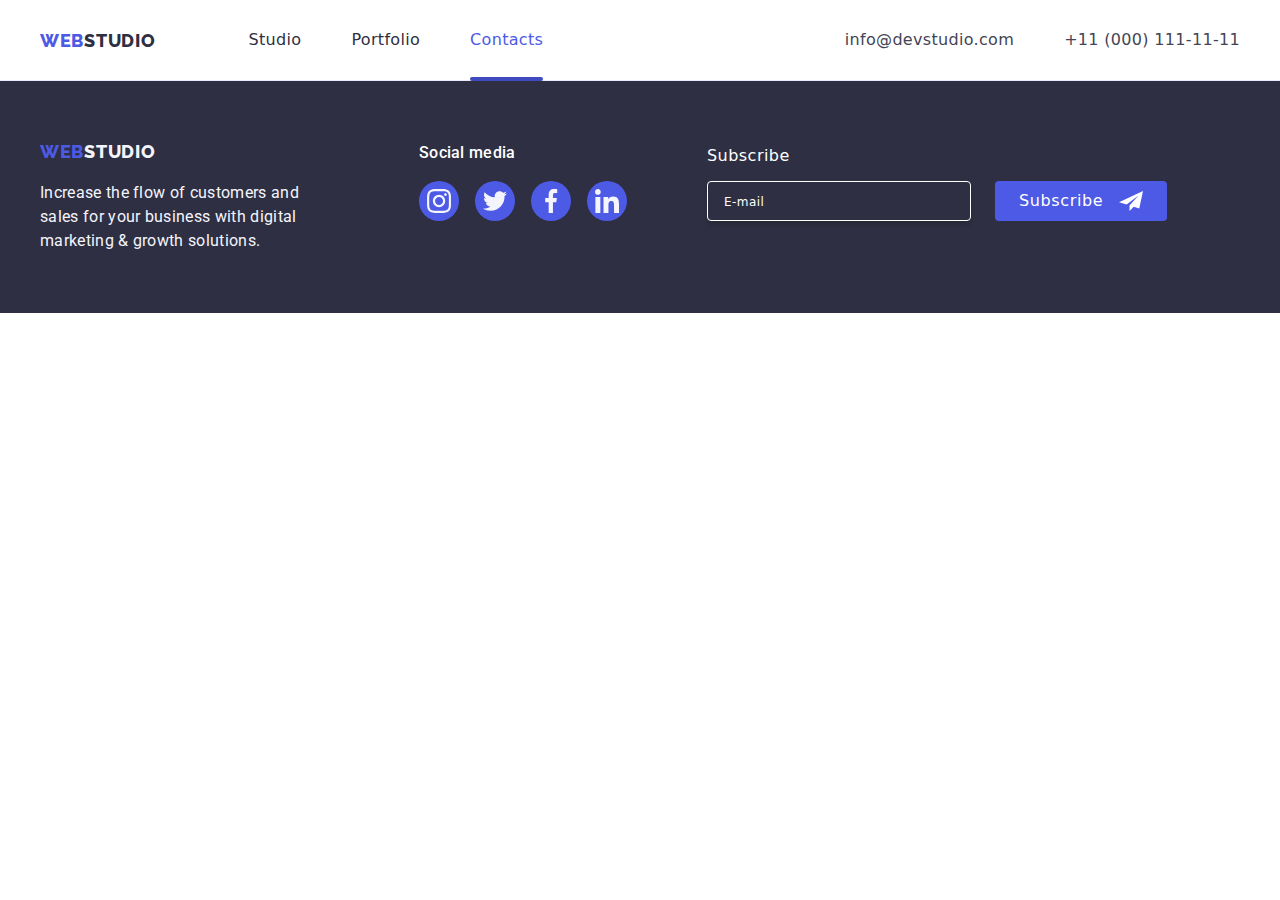
<file: contacts.html>
<!DOCTYPE html>
<html lang="en">
  <head>
    <meta charset="UTF-8" />
    <meta name="viewport" content="width=device-width, initial-scale=1.0" />
    <title>Contacts</title>
    <link rel="stylesheet" href="./css/styles.css" />

    <link rel="preconnect" href="https://fonts.googleapis.com" />
    <link rel="preconnect" href="https://fonts.gstatic.com" crossorigin />

    <link
      href="https://fonts.googleapis.com/css2?family=Raleway:wght@800&family=Roboto:wght@400;500;700;900&display=swap"
      rel="stylesheet"
    />

    <link
      rel="stylesheet"
      href="https://cdnjs.cloudflare.com/ajax/libs/modern-normalize/2.0.0/modern-normalize.min.css"
    />
  </head>
  <body>
    <!--Header-->
    <header class="page-header">
      <!--Navigation Bar-->
      <div class="container menu">
        <nav class="navigation">
          <a class="logo link" href="#">
            <span class="logo">WEB<span class="studio">STUDIO</span></span>
          </a>
          <ul class="nav-menu list">
            <li class="item">
              <a href="#" class="page link">Studio</a>
            </li>
            <li class="item">
              <a href="#" class="page link">Portfolio</a>
            </li>
            <li class="item">
              <a
                href="./contacts.html"
                class="page current link"
                rel="nopener noreferrer"
                >Contacts</a
              >
            </li>
          </ul>
        </nav>
        <ul class="contacts-menu list">
          <li class="item">
            <a href="mailto:info@devstudio.com" class="contact link"
              >info@devstudio.com</a
            >
          </li>
          <li class="item">
            <a href="tel:+110001111111" class="contact link"
              >+11 (000) 111-11-11</a
            >
          </li>
        </ul>
      </div>
    </header>

    <!--Footer-->
    <footer class="page-footer bg-footer">
      <div class="footer-container container">
        <div class="footer-container-1">
          <a href="./index.html" class="logo link">
            <span class="logo"
              >WEB<span class="studio-footer">STUDIO</span></span
            >
          </a>
          <p class="footer-description">
            Increase the flow of customers and <br />
            sales for your business with digital <br />
            marketing & growth solutions.
          </p>
        </div>
        <div class="footer-container-2">
          <p class="footer-description">Social media</p>
          <ul class="footer-description-list list">
            <li class="footer-description-item">
              <a
                href="https://instagram.com"
                target="_blank"
                rel="noopener noreferrer"
              >
                <svg class="footer-icon">
                  <use href="./images/icons.svg#icon-instagram"></use>
                </svg>
              </a>
            </li>
            <li class="footer-description-item">
              <a
                href="https://twitter.com"
                target="_blank"
                rel="noopener
                    noreferrer"
              >
                <svg class="footer-icon">
                  <use href="./images/icons.svg#icon-twitter"></use>
                </svg>
              </a>
            </li>
            <li class="footer-description-item">
              <a
                href="https://facebook.com"
                target="_blank"
                rel="noopener noreferrer"
              >
                <svg class="footer-icon">
                  <use href="./images/icons.svg#icon-facebook"></use>
                </svg>
              </a>
            </li>
            <li class="footer-description-item">
              <a
                href="https://linkedin.com"
                target="_blank"
                rel="noopener noreferrer"
              >
                <svg class="footer-icon">
                  <use href="./images/icons.svg#icon-linkedin"></use>
                </svg>
              </a>
            </li>
          </ul>
        </div>
        <div class="footer-container footer-form">
          <form name="subscribe_form" autocomplete="on" method="">
            <label class="footer-form_label"
              ><span>Subscribe</span>
              <input
                type="email"
                name="email"
                placeholder="E-mail"
                class="footer-form-input"
                required
              />
            </label>
            <button type="submit" class="footer-form-button">
              Subscribe
              <svg class="footer-form-svgsubscribe">
                <use href="./images/icons.svg#paper-plane"></use>
              </svg>
            </button>
          </form>
        </div>
      </div>
    </footer>
    <!-- Modal -->
    <div class="backdrop is-hidden" data-modal>
      <div class="modal">
        <button class="close" data-modal-close>
          <svg class="icon close-icon" width="8" height="8">
            <use href="./images/icons.svg#close-button"></use>
          </svg>
        </button>
        <p class="form-header">Leave your contacts and we will call you back</p>
        <form
          name="signup_form"
          autocomplete="on"
          class="form-container list"
          method=""
        >
          <label class="form-label">
            <span class="form-label-text">Name </span>
            <input type="text" class="form-input" name="full_name" required />
            <svg class="form-input-icon">
              <use href="./images/icons.svg#person"></use>
            </svg>
          </label>
          <label class="form-label">
            <span class="form-label-text">Phone</span>
            <input type="tel" class="form-input" name="phone_number" required />
            <svg class="form-input-icon">
              <use href="./images/icons.svg#phone"></use>
            </svg>
          </label>
          <label class="form-label">
            <span class="form-label-text">Email</span>
            <input type="email" class="form-input" name="email_add" required />
            <svg class="form-input-icon">
              <use href="./images/icons.svg#email"></use>
            </svg>
          </label>
          <label class="form-label-textarea">
            <span class="form-label-text">Comment</span>
            <textarea
              name="comment"
              class="form-textarea"
              placeholder="Text input"
              required
            ></textarea>
          </label>
          <label class="form-agree-box">
            <input
              type="checkbox"
              value="agree"
              name="agreement"
              class="checkbox visually-hidden"
              required
            />
            <!-- <span class="checkbox-icon"> -->
            <svg class="check-mark" width="16" height="16">
              <use href="./images/icons.svg#icon-checkbox"></use>
            </svg>
            <!-- </span> -->
            <span class="form-agree-box_text"
              >I accept the terms and conditions of the &nbsp;<a
                href="#"
                class="form-agree-box_link"
                >Privacy Policy</a
              >
            </span>
          </label>
          <div class="form-button_container">
            <button type="submit" class="form-button">Send</button>
          </div>
        </form>
      </div>
    </div>
    <script src="./js/modal.js"></script>
  </body>
</html>
</file>
<file: css/styles.css>
:root {
  --iris: #4d5ae5;
  --navyblue: #2e2f42;
  --navcolor: black;
  --oceancolor: #404bbf;
  --whitecolor: #ffffff;
  --slate: #434455;
  --cloud: #f4f4fd;
  --green: #31d0aa;
  --cornflower: #e7e9fc;
  --lightslate: #8e8f99;
  --dairy: #fcfcfc;
  --navyblue-modal: rgba(46, 47, 66, 0.4);
  --green: #31d0aa;
}

/*checked*/
body {
  background-color: var(--whitecolor);
  color: var(--slate);
  font-family: "Roboto", sans-serif;
  letter-spacing: 0.03em;
  font-size: 16px;
  overflow-x: hidden;
  overflow-y: scroll;
}

h1,
h2,
h3,
h4,
h5,
h6,
p {
  margin: 0;
}

html {
  box-sizing: border-box;
}

*,
*::after,
*::before {
  box-sizing: inherit;
}

img {
  display: block;
  max-width: 100%;
  height: auto;
}

/*checked*/
.list {
  list-style-type: none;
  padding: 0;
  margin: 0;
}

/* checked */
.link {
  text-decoration: none;
  color: inherit;
}

/* checked */
.container {
  @media screen and (max-width: 767px) {
    width: 100%;
    flex-wrap: wrap;
    padding: 0 16px;
  }

  @media screen and (min-width: 768px) {
    width: 768px;
    flex-wrap: wrap;
    margin: 0 auto;
    padding: 0 16px;
  }

  @media screen and (min-width: 1158px) {
    width: 1200px;
    padding: 0;
    margin: 0 auto;
  }
}

.section {
  width: 100%;

  @media screen and (max-width: 767px) {
    padding: 96px 0;
  }
}

/* checked */
.button {
  cursor: pointer;
  border-color: transparent;
  font-family: inherit;
  font-size: 16px;
  border-radius: 4px;
  letter-spacing: 0.03em;
}

/* checked */
.section {
  @media screen and (max-width: 767px) {
    padding-top: 96px;
    padding-bottom: 96px;
  }

  @media screen and (min-width: 768px) {
    padding-top: 96px;
    padding-bottom: 96px;
    width: 100%;
  }

  @media screen and (min-width: 1158px) {
    padding-top: 120px;
    padding-bottom: 120px;
    width: 100%;
  }
}

/*HEADER CSS*/

/* checked */
.page-header {
  border-bottom: 1px solid var(--cornflower);

  @media screen and (max-width: 767px) {
    padding: 0;
    display: flex;
    justify-content: space-between;
    width: 100%;
  }

  @media screen and (min-width: 768px) {
    width: 100%;
  }
}

/* checked */
.logo .link {
  text-decoration: none;
  font-family: "Raleway", sans-serif;
}

/* checked */
.logo {
  color: var(--iris);
  font-size: 18px;
  font-weight: 800;
  letter-spacing: 0.04em;
  line-height: 1.17;
  font-family: "Raleway", sans-serif;
}

/* checked */
.studio {
  color: var(--navyblue);
}

/* checked */
.menu,
.navigation,
.nav-menu,
.contacts-menu {
  display: flex;
  align-items: center;

  @media screen and (max-width: 767px) {
    justify-content: space-between;
    height: 70px;
  }
}

.contacts-menu {
  @media screen and (min-width: 768px) {
    display: block;
  }

  @media screen and (min-width: 1158px) {
    display: flex;
  }
}

/* checked */
.page-header .nav-menu {
  margin-left: 93px;

  @media screen and (max-width: 767px) {
    display: none;
  }
}

.page-header .contacts-menu {
  @media screen and (max-width: 767px) {
    display: none;
  }
}

/* checked */
.nav-menu .item {
  font-size: 16px;
}

/* checkedd */
.nav-menu .page,
.contacts-menu .contact {
  color: var(--navyblue);
  font-size: 16px;
  font-weight: 500;
  line-height: 1.14;
  letter-spacing: 0.02em;
  display: block;
  padding-top: 31px;
  padding-bottom: 31px;
  position: relative;
  transition-property: color;
  transition-duration: 250ms;
  transition-timing-function: cubic-bezier(0.4, 0, 0.2, 1);
}

.contacts-menu .contact {
  @media screen and (min-width: 768px) {
    padding: 6px 0;
    text-align: right;
  }
}

/* checked */
.nav-menu .item:not(:last-child),
.contacts-menu .item:not(:last-child) {
  margin-right: 50px;
}

.contacts-menu .item:not(:last-child) {
  @media screen and (min-width: 768px) {
    margin-right: 0;
  }

  @media screen and (min-width: 1158px) {
    margin-right: 50px;
  }
}

.page {
  position: relative;
}

/* checked */
.nav-menu .page:focus,
.nav-menu .page:hover,
.nav-menu .page.current,
.contacts-menu .contact:hover,
.contacts-menu .contact:focus {
  color: var(--iris);
}

.nav-menu .page.current::after {
  content: "";
  height: 4px;
  left: 0;
  width: 100%;
  background-color: var(--oceancolor);
  position: absolute;
  bottom: -1px;
  border-radius: 2px;
}

.nav-menu .page:focus::after,
.nav-menu .page:hover::after {
  background-color: var(--oceancolor);
  border: 2px solid var(--oceancolor);
  width: 100%;
}

.nav-menu .page::after {
  content: "";
  height: 4px;
  left: 0;
  width: 0;
  bottom: -1px;
  position: absolute;
  border-radius: 2px;
  transition: width 250ms ease-in-out, background-color 250ms ease-in-out;
}

/* checked */
.contacts-menu .contact {
  color: var(--slate);
  font-weight: 400;
}

/* checked */
.contacts-menu {
  margin-left: auto;
}

/* SECTION 1 HERO SECTION */

/* checked */
.bg-hero {
  background-image: linear-gradient(
      0deg,
      rgba(46, 47, 66, 0.7),
      rgba(46, 47, 66, 0.7)
    ),
    url("../images/hero-d.jpg");
  background-position: center;
  background-size: cover;
  background-repeat: no-repeat;
}

.hero {
  padding-top: 200px;
  padding-bottom: 200px;
  text-align: center;

  @media screen and (max-width: 767px) {
    background-image: linear-gradient(
        0deg,
        rgba(46, 47, 66, 0.7),
        rgba(46, 47, 66, 0.7)
      ),
      url("../images/hero-m.jpg");

    @media (min-device-pixel-ratio: 2),
      (min-resolution: 192dpi),
      (min-resolution: 2dppx) {
      background-image: linear-gradient(
          0deg,
          rgba(46, 47, 66, 0.7),
          rgba(46, 47, 66, 0.7)
        ),
        url("../images/hero-m@2x.jpg");
    }

    padding-top: 112px;
    padding-bottom: 112px;
    width: 100%;
  }

  @media screen and (min-width: 768px) {
    background-image: linear-gradient(
        0deg,
        rgba(46, 47, 66, 0.7),
        rgba(46, 47, 66, 0.7)
      ),
      url("../images/hero-t.jpg");

    @media (min-device-pixel-ratio: 2),
      (min-resolution: 192dpi),
      (min-resolution: 2dppx) {
      background-image: linear-gradient(
          0deg,
          rgba(46, 47, 66, 0.7),
          rgba(46, 47, 66, 0.7)
        ),
        eop url("../images/hero-t@2x.jpg");
    }
  }

  @media screen and (min-width: 1200px) {
    background-image: linear-gradient(
        0deg,
        rgba(46, 47, 66, 0.7),
        rgba(46, 47, 66, 0.7)
      ),
      url("../images/hero-d.jpg");

    @media (min-device-pixel-ratio: 2),
      (min-resolution: 192dpi),
      (min-resolution: 2dppx) {
      background-image: linear-gradient(
          0deg,
          rgba(46, 47, 66, 0.7),
          rgba(46, 47, 66, 0.7)
        ),
        url("../images/hero-d@2x.jpg");
    }
  }
}

/* checked */
.hero-title {
  color: var(--whitecolor);
  font-size: 56px;mmodal
  font-weight: 700;
  line-height: 1.07;
  letter-spacing: 0.04em;
  margin-bottom: 30px;

  @media screen and (max-width: 767px) {
    font-size: 36px;
    margin-bottom: 72px;
  }

  @media screen and (min-width: 768px) {
    margin-bottom: 36px;
  }
}

/* checked */
.button.primary {
  background-color: var(--iris);
  color: var(--whitecolor);
  font-weight: 500;
  line-height: 1.87;
  letter-spacing: 0.06em;
  padding: 16px 32px;
  background: var(--iris, #4d5ae5);
  box-shadow: 0px 4px 4px rgba(0, 0, 0, 0.15);
  transition-property: background-color, box-shadow;
  transition-duration: 250ms;
  transition-timing-function: cubic-bezier(0.4, 0, 0.2, 1);

  @media screen and (max-width: 767px) {
    line-height: unset;
  }
}

/* checked */
.button.primary:hover,
.button.primary:focus {
  background-color: var(--oceancolor);
  box-shadow: 0px 3px 1px rgba(0, 0, 0, 0.1), 0px 1px 2px rgba(0, 0, 0, 0.08),
    0px 2px 2px rgba(0, 0, 0, 0.12);
}

/* SECTION 2 BENEFITS SECTION */

/* checked */
.benefits {
  @media screen and (max-width: 767px) {
    display: block;
  }

  @media screen and (min-width: 768px) {
    display: flex;
    flex-wrap: wrap;
    justify-content: center;
    gap: 72px 24px;
  }

  @media screen and (min-width: 1158px) {
    display: flex;
    flex-wrap: nowrap;
    justify-content: space-between;
  }
}

.benefits-item:not(:last-child) {
  @media screen and (max-width: 767px) {
    margin-bottom: 72px;
  }
}

.benefits-item {
  @media screen and (min-width: 768px) {
    width: 312px;
    margin-right: 0;
    margin-bottom: 0;
  }
}

/* checked */
.benefits .description {
  color: var(--slate);
  font-size: 16px;
  font-weight: 400;
  line-height: 1.71;

  @media screen and (max-width: 767px) {
    font-weight: 500;
  }
}

/* checked */
.benefits .title {
  @media screen and (max-width: 767px) {
    font-size: 36px;
    font-weight: 700;
    text-align: center;
    color: var(--navyblue);
  }

  @media screen and (min-width: 768px) {
    font-size: 36px;
    font-weight: 700;
    margin-bottom: 10px;
  }

  @media screen and (min-width: 1158px) {
    font-size: 20px;
    font-weight: 500;
    line-height: 1.14;
    color: var(--navyblue);
    margin-bottom: 10px;
  }
}

/* benefits section */
.benefits-item-container {
  border-radius: 4px;
  background: var(--cloud);
  padding: 24px 100px;
  margin-bottom: 8px;

  @media screen and (max-width: 767px) {
    display: none;
  }

  @media screen and (min-width: 768px) {
    display: none;
  }

  @media screen and (min-width: 1158px) {
    display: block;
  }
}

.benefits-icon {
  width: 64px;
  height: 64px;
}

/* SECTION 3 WHAT ARE WE DOING */

/* checked */
.section.no-top-padding {
  padding-top: 0;

  @media screen and (max-width: 767px) {
    display: none;
  }

  @media screen and (min-width: 768px) {
    display: none;
  }

  @media screen and (min-width: 1158px) {
    display: block;
  }
}

/* checked */
.what-we-do {
  display: flex;
  flex-wrap: wrap;
  justify-content: space-between;
}

/* checked */
.section-title {
  text-align: center;
  color: var(--navyblue);
  font-size: 36px;
  font-weight: 700;
  line-height: 1.17;
  margin-bottom: 72px;
}

/* SECTION 4 OUR TEAM SECTION */

/* checked */
.bg-team {
  background-color: var(--cloud);

  @media screen and (max-width: 767px) {
    padding: 96px 0;
  }
}

/* checked */
.team .item {
  border-radius: 0px 0px 4px 4px;
  background: var(--white, #fff);
  box-shadow: 0px 2px 1px 0px rgba(46, 47, 66, 0.08),
    0px 1px 1px 0px rgba(46, 47, 66, 0.16),
    0px 1px 6px 0px rgba(46, 47, 66, 0.08);
  padding-bottom: 30px;
  flex-basis: calc(100% / 4 - 30px);

  @media screen and (max-width: 767px) {
    flex-basis: unset;
    margin-bottom: 72px;
  }

  @media screen and (min-width: 768px) {
    flex-basis: unset;
    margin-right: 24px;
  }
}

.team .item:not(:nth-last-child(-n + 2)) {
  @media screen and (min-width: 768px) {
    margin-bottom: 72px;
  }

  @media screen and (min-width: 1158px) {
    margin-bottom: unset;
  }
}

/* checked */
.team {
  display: flex;
  flex-wrap: wrap;
  justify-content: space-between;

  @media screen and (max-width: 767px) {
    margin: 0 auto;
    justify-content: center;
    gap: 24px;
  }

  @media screen and (min-width: 768px) {
    display: flex;
    flex-wrap: wrap;
    justify-content: center;
  }
}

/* checked */
.team .name,
.team .position {
  text-align: center;
  line-height: 1.19;
}

/* checked */
.team .name {
  color: var(--navyblue);
  text-align: center;
  font-size: 20px;
  font-weight: 500;
  padding-top: 30px;
  padding-bottom: 10px;
}

/* checked */
.team .position {
  color: var(--slate);
  font-size: 16px;
  font-weight: 400;
}

/* social links styling */
.team-icon {
  height: 16px;
  width: 16px;
  fill: var(--cloud);
}

.team-list-item a {
  background-color: var(--iris);
  height: 40px;
  width: 40px;
  border-radius: 50%;
  display: flex;
  justify-content: center;
  align-items: center;
  transition: background-color 250ms ease-in-out;
}

.team-list .link:hover,
.team-list .link:focus {
  background-color: var(--oceancolor);
}

.team-list-item {
  margin-right: 0;
}

.team-icon-container {
  padding-left: 16px;
  padding-right: 16px;
  margin-top: 8px;
}

.team-icon-container .team-list {
  display: flex;
  justify-content: space-between;
}

/* CUSTOMERS SECTION */
.customer {
  display: flex;
  justify-content: space-between;
  align-items: center;

  @media screen and (max-width: 767px) {
    flex-wrap: wrap;
    justify-content: center;
    gap: 62px 16px;
  }

  @media screen and (min-width: 768px) {
    flex-wrap: wrap;
    justify-content: center;
    gap: 62px 24px;
  }

  @media screen and (min-width: 1158px) {
    flex-wrap: wrap;
    justify-content: space-between;
    gap: 24px;
  }
}

.customer-item a {
  border: 1px solid var(--lightslate);
  color: var(--lightslate);
  border-radius: 4px;
  transition-property: border, color;
  transition-duration: 250ms;
  transition-timing-function: cubic-bezier(0.4, 0, 0.2, 1);
}

.customer-item {
  display: flex;
  justify-content: center;
  align-items: center;
  width: 168px;
  height: 88px;
}

.customer-icon {
  fill: currentColor;
}

.customer-item a:hover,
.customer-item a:focus {
  border: 1px solid var(--oceancolor);
  color: var(--oceancolor);
}

/* CSS FOOTER SECTION */

/* checked */
.bg-footer {
  background: var(--navyblue);
}

/* checked */
.studio-footer {
  color: var(--cloud);
}

/* checked */
.page-footer {
  @media screen and (max-width: 767px) {
    padding: 96px 0;
    width: 100%;
  }

  @media screen and (min-width: 768px) {
    padding: 96px 0;
  }

  @media screen and (min-width: 1158px) {
    padding: 60px 0;
  }
}

.footer-container {
  display: flex;

  @media screen and (max-width: 767px) {
    display: block;
  }

  @media screen and (min-width: 768px) {
    padding-left: 108px;
    flex-wrap: wrap;
  }

  @media screen and (min-width: 1158px) {
    padding-left: unset;
  }
}

.footer-logo {
  @media screen and (max-width: 767px) {
    display: flex;
    justify-content: center;
  }
}

.footer-description-item {
  transition-property: background-color;
  transition-duration: 250ms;
  transition-timing-function: cubic-bezier(0.4, 0, 0.2, 1);
}

.footer-container-1 {
  @media screen and (max-width: 767px) {
    margin-right: auto;
    margin-left: auto;
    margin-bottom: 72px;
  }

  @media screen and (min-width: 768px) {
    margin-right: 24px;
  }

  @media screen and (min-width: 1158px) {
    margin-right: 120px;
  }
}

.footer-container-2 {
  @media screen and (max-width: 767px) {
    margin-bottom: 72px;
  }
}

/*checked*/
.footer-description-list {
  color: var(--cloud);
  font-size: 16px;
  font-weight: 400;
  margin-top: 16px;
  display: flex;
  gap: 16px;

  @media screen and (max-width: 767px) {
    justify-content: center;
  }
}

/* checked */
.footer-description {
  color: var(--cloud);
  font-size: 16px;
  font-weight: 400;
  line-height: 1.5;

  @media screen and (max-width: 767px) {
    display: flex;
    justify-content: center;
  }
}

.footer-container-1 .footer-description {
  color: var(--cloud, #f4f4fd);
  font-family: Roboto;
  font-size: 16px;
  font-style: normal;
  font-weight: 400;
  line-height: 24px;
  letter-spacing: 0.32px;
  margin-top: 18px;
}

.footer-container-2 .footer-description {
  color: var(--white, #fff);
  font-family: Roboto;
  font-size: 16px;
  font-style: normal;
  font-weight: 500;
  line-height: 24px;
  letter-spacing: 0.32px;
}

.footer-description-list .footer-description-item {
  background-color: var(--iris);
  width: 40px;
  height: 40px;
  border-radius: 50%;
  display: flex;
  justify-content: center;
  align-items: center;

  transition-property: background-color;
  transition-duration: 250ms;
  transition-timing-function: cubic-bezier(0.4, 0, 0.2, 1);
}

.footer-icon {
  fill: var(--cloud);
  width: 24px;
  height: 24px;
  display: flex;
  justify-content: center;
  align-items: center;
}

.footer-description-list .footer-description-item:hover,
.footer-description-list .footer-description-item:focus {
  background-color: var(--green);
}

.row {
  display: flex;
  flex-direction: row;
}

.footer-container form {
  display: flex;
  align-items: flex-end;
}

.footer-form {
  @media screen and (max-width: 767px) {
    width: 100%;
    display: block;
    margin-left: auto;
    margin-right: auto;
    height: autoz;
  }

  @media screen and (min-width: 768px) {
    margin-left: 0;
    margin-top: 72px;
  }

  @media screen and (min-width: 1158px) {
    width: 453px;
    height: 80px;
    flex-shrink: 0;
    margin-left: 80px;
    margin-top: 0;
  }
}

.footer-form form {
  @media screen and (max-width: 767px) {
    display: block;
    margin-left: auto;
    margin-right: auto;
  }
}

.footer-form_label {
  display: block;
  color: var(--whitecolor);
  font-weight: 500;

  @media screen and (max-width: 767px) {
    text-align: center;
  }
}

.footer-form-input {
  color: var(--whitecolor);
  width: 264px;
  height: 40px;
  padding: 8px 16px;
  display: flex;
  margin-top: 16px;
  font-size: 14px;
  flex-shrink: 0;
  background: var(--navyblue, #2e2f42);
  border-radius: 4px;
  border: 1px solid var(--white, #fff);
  box-shadow: 0px 4px 4px 0px rgba(0, 0, 0, 0.15);

  @media screen and (max-width: 767px) {
    width: 100%;
    margin: auto;
    margin-top: 16px;
  }
}

.footer-form-input:hover,
.footer-form-input:focus {
  border: 1px solid var(--iris, #4d5ae5);
  outline: none;
}

.footer-form-input::placeholder {
  color: var(--whitecolor, #fff);
  font-size: 12px;
  font-style: normal;
  font-weight: 400;
  line-height: 24px;
  letter-spacing: 0.48px;
}

.footer-form-button {
  height: 40px;
  display: inline-flex;
  padding: 8px 24px;
  justify-content: center;
  align-items: center;
  gap: 16px;
  margin-left: 24px;
  border: none;
  font-weight: 500;
  line-height: 24px;
  letter-spacing: 0.64px;
  border-radius: 4px;
  color: var(--whitecolor);
  background: var(--iris, #4d5ae5);
  cursor: pointer;
  transition-property: background-color, color;
  transition-duration: 250ms;
  transition-timing-function: cubic-bezier(0.4, 0, 0.2, 1);

  @media screen and (max-width: 767px) {
    margin-left: auto;
    margin-right: auto;
    margin-top: 16px;
    display: flex;
    justify-content: center;
  }
}

.footer-form-svgsubscribe {
  width: 24px;
  height: 24px;
  fill: var(--whitecolor);
}

.footer-form-button:hover {
  background-color: var(--oceancolor);
}

/* CSS FOR MODAL */
/* Modal Popup Styling */
.backdrop {
  position: fixed;
  top: 0;
  left: 0;
  opacity: 1;
  height: 100%;
  width: 100%;
  background: rgba(46, 47, 66, 0.4);
  transition: opacity 250ms cubic-bezier(0.4, 0, 0.2, 1);

  @media screen and (max-width: 767px) {
    padding: 0 16px;
  }
}

.modal {
  position: absolute;
  top: 50%;
  left: 50%;
  width: 408px;
  height: auto;
  padding: 72px 24px 24px;
  border-radius: 4px;
  background: var(--dairy);
  box-shadow: 0px 2px 1px 0px rgba(0, 0, 0, 0.2),
    0px 1px 3px 0px rgba(0, 0, 0, 0.12), 0px 1px 1px 0px rgba(0, 0, 0, 0.14);

  transform: translate(-50%, -50%) scale(1);
  transition-duration: 250ms;
  transition-timing-function: cubic-bezier(0.4, 0, 0.2, 1);

  @media screen and (max-width: 428px) {
    width: 100%;
  }

  @media screen and (max-width: 767px) {
    padding: 72px 16px 24px;
  }
}

.backdrop.is-hidden {
  pointer-events: none;
  opacity: 0;
}

.backdrop.is-hidden .modal {
  transform: translate(-50%, -50%) scale(0.8);
}

.close{
  position: absolute;
  top: 24px;
  right: 24px;
  background-color: var(--cornflower);
  cursor: pointer;
  color: var(--navyblue);
  stroke: rgba(0, 0, 0, 0.1);
  width: 24px;
  height: 24px;
  border: 1px solid rgba(0, 0, 0, 0.1);
  border-radius: 50%;

  transition-property: background, color;
  transition-duration: 250ms;
  transition-timing-function: cubic-bezier(0.4, 0, 0.2, 1);
}

.close:hover,
.close:focus {
  background-color: var(--oceancolor);
  color: var(--whitecolor);
}

.close-icon {
  fill: currentColor;
  transform: translateY(-1px);
}


/* Modal Form */
.form-header {
  /* padding-top: 72px;
    padding-left: 24px;
    padding-right: 24px; */
  color: var(--navyblue, #2e2f42);
  text-align: center;
  font-weight: 500;
  margin-bottom: 34px;
  padding-top: 0;
}

.form-container {
  display: flex;
  flex-direction: column;
  align-items: flex-start;
  border-radius: 4px;

  @media screen and (max-width: 428px) {
    width: 100%;
    flex-wrap: wrap;
  }
}

.form-button_container {
  display: flex;
  align-items: center;
  justify-content: center;
  width: 100%;
}

.form-button {
  width: 169px;
  height: 56px;
  padding: 16px 32px;
  border: none;
  font-weight: 500;
  letter-spacing: 0.64px;
  border-radius: 4px;
  background-color: var(--iris);
  color: var(--whitecolor);
  box-shadow: 0px 4px 4px 0px rgba(0, 0, 0, 0.15);
  cursor: pointer;
  transition-property: background-color, color;
  transition-duration: 250ms;
  transition-timing-function: cubic-bezier(0.4, 0, 0.2, 1);
}

.form-button:hover,
.form-button:focus {
  background-color: var(--oceancolor);
}

.form-input {
  display: block;
  width: 100%;
  height: 40px;
  padding-top: 11px;
  padding-bottom: 11px;
  padding-left: 38px;
  flex-shrink: 0;
  font-size: 14px;
  fill: currentColor;
  border-radius: 4px;
  border: 1px solid var(--navyblue-modal, rgba(46, 47, 66, 0.4));
  transition-property: border;
  transition-duration: 250ms;
  transition-timing-function: cubic-bezier(0.4, 0, 0.2, 1);
}

.form-input:focus,
.form-input:hover,
.form-textarea:hover,
.form-textarea:focus {
  border: 1px solid var(--iris, #4d5ae5);
  outline: none;
}

.form-input:focus + .form-input-icon,
.form-input:hover + .form-input-icon {
  fill: var(--iris);
}

.form-textarea {
  width: 100%;
  height: 120px;
  padding-top: 8px;
  padding-left: 16px;
  border-radius: 4px;
  font-size: 14px;
  border: 1px solid var(--navyblue-modal, rgba(46, 47, 66, 0.4));
  resize: none;
  transition-property: border;
  transition-duration: 250ms;
  transition-timing-function: cubic-bezier(0.4, 0, 0.2, 1);
}

.form-textarea::placeholder {
  color: var(--navyblue-modal, rgba(46, 47, 66, 0.4));
  font-size: 12px;
  font-weight: 400;
  line-height: 14px;
  letter-spacing: 0.48px;
}

.visually-hidden {
  position: absolute;
  width: 1px;
  height: 1px;
  margin: -1px;
  border: 0;
  padding: 0;
  white-space: nowrap;
  clip-path: inset(100%);
  clip: rect(0 0 0 0);
  overflow: hidden;
}

.checkbox {
  fill: none;
  width: 16px;
  height: 16px;
  border: 1px solid rgba(46, 47, 66, 0.4);
  border-radius: 2px;
  margin-right: 7px;
  transition: border-color 250ms cubic-bezier(0.4, 0, 0.2, 1),
    background-color 250ms cubic-bezier(0.4, 0, 0.2, 1),
    fill 250ms cubic-bezier(0.4, 0, 0.2, 1);
}

.check-mark {
  fill: none;
  border: 1px solid var(--navyblue);
  border-radius: 2px;
  margin-right: 7px;
  width: 16px;
  height: 16px;
  transition: border-color 250ms cubic-bezier(0.4, 0, 0.2, 1),
    background-color 250ms cubic-bezier(0.4, 0, 0.2, 1),
    fill 250ms cubic-bezier(0.4, 0, 0.2, 1);
  outline: none;
}

.checkbox:checked + .check-mark {
  background-color: var(--iris);
  border-color: var(--iris);
  fill: var(--whitecolor);
  width: 16px;
  height: 16px;
}

.form-label {
  position: relative;
  margin-bottom: 30px;
  font-size: 12px;
  line-height: 1.166;
  letter-spacing: 0.01em;
  width: 100%;
  color: var(--lightslate, #8e8f99);
}

.form-label-textarea {
  position: relative;
  margin-bottom: 16px;
  font-size: 12px;
  line-height: 1.166;
  letter-spacing: 0.01em;
  color: var(--lightslate, #8e8f99);
  width: 100%;
}

.form-label-text {
  position: absolute;
  top: -20px;
}

.form-input-icon {
  position: absolute;
  transform: translateY(-50%);
  top: 50%;
  left: 16px;
  width: 18px;
  height: 24px;
  fill: var(--navyblue, #2e2f42);
  transition-property: fill;
  transition-duration: 250ms;
  transition-timing-function: cubic-bezier(0.4, 0, 0.2, 1);
}

.form-agree-box {
  display: flex;
  align-items: flex-start;
  justify-content: flex-start;
  height: 16px;
  margin-bottom: 24px;
}

.form-agree-box_text {
  color: var(--lightslate, #8e8f99);
  font-size: 12px;
  font-weight: 400;
  line-height: 14px;
  letter-spacing: 0.48px;
}

.form-agree-box_link {
  color: var(--iris, #4d5ae5);
  font-size: 12px;
  font-weight: 400;
  line-height: 16px;
  letter-spacing: 0.48px;
  text-decoration-line: underline;
  transition-property: color, text-decoration-color;
  transition-duration: 250ms;
  transition-timing-function: cubic-bezier(0.4, 0, 0.2, 1);
}

.form-agree-box_link:hover,
.form-agree-box_link:focus {
  color: var(--ocean);
  text-decoration-color: rgba(0, 0, 255, 0);
}

/* ? */
.modal-form {
  display: block;
  width: 360px;
  flex-direction: column;
  align-items: flex-start;
  gap: 8px;
  padding-left: 24px;
  padding-right: 24px;
}

.modal-form-label {
  display: block;
  position: relative;
  margin-top: 4px;
  color: var(--lightslate, #8e8f99);
  font-size: 12px;
  font-weight: 400;
  line-height: 14px;
  letter-spacing: 0.48px;
}

.modal-label-text {
  display: block;
  margin-bottom: 4px;
}

.modal-form-input {
  display: block;
  padding: 8px;
  border: 1px solid #2a2a2a;
  border-radius: 4px;
  font-family: inherit;
  font-size: 16px;
  outline: none;
}

/* PORTFOLIO STYLING SHEET */
/* PORTFOLIO SECTION 1 FILTERS */

/* checked */
.filters {
  display: flex;
  justify-content: center;
  margin-bottom: 72px;

  @media screen and (max-width: 767px) {
    display: flex;
    flex-wrap: wrap;
    justify-content: flex-start;
  }

  @media screen and (min-width: 768px) {
    display: flex;
    flex-wrap: wrap;
  }
}

.filters-section {
  padding-top: 96px;
}

/* checked */
.filters .space + .space {
  margin-left: 24px;

  @media screen and (max-width: 767px) {
    margin-left: 0;
  }
}

.filters .space {
  margin-left: 24px;

  @media screen and (max-width: 767px) {
    margin-bottom: 16px;
    margin-left: 0;
    margin-right: 24px;
  }
}

/* checked */
.button.filter {
  color: var(--iris);
  background-color: var(--cloud);
  font-weight: 500;
  line-height: 1.62;
  padding: 12px 24px;
  transition-property: background-color, color, box-shadow;
  transition-duration: 250ms;
  transition-timing-function: cubic-bezier(0.4, 0, 0.2, 1);
}

/* checked */
.button.filter:hover,
.button.filter:focus,
.button.filter.current {
  background-color: var(--oceancolor);
  color: var(--cloud);
  box-shadow: 0px 3px 1px rgba(0, 0, 0, 0.1), 0px 1px 2px rgba(0, 0, 0, 0.08),
    0px 2px 2px rgba(0, 0, 0, 0.12);
}

/* PORTFOLIO SECTION 1 PROJECT */
/* checked */
.projects {
  flex-wrap: wrap;
  display: flex;
  justify-content: space-between;

  @media screen and (max-width: 767px) {
    justify-content: center;
  }
}

/* checked */
.project-card {
  margin-bottom: 48px;
  transition-property: box-shadow;
  transition-duration: 250ms;
  transition-timing-function: cubic-bezier(0.4, 0, 0.2, 1);

  @media screen and (min-width: 768px) {
    width: 356px;
  }
}

.project-card:hover,
.project-card:focus {
  box-shadow: 0px 2px 1px 0px rgba(46, 47, 66, 0.08),
    0px 1px 1px 0px rgba(46, 47, 66, 0.16),
    0px 1px 6px 0px rgba(46, 47, 66, 0.08);
}

.project-overlay-container {
  position: relative;
  overflow: hidden;
}

.project-name {
  background-color: var(--iris);
  color: var(--cloud, #f4f4fd);
  position: absolute;
  top: 0;
  padding: 40px 32px;
  height: 100%;
  width: 100%;
  font-family: Roboto;
  font-size: 16px;
  font-style: normal;
  font-weight: 400;
  line-height: 24px;
  letter-spacing: 0.32px;
  transform: translateY(101%);
  transition-property: transform;
  transition-duration: 250ms;
  transition-timing-function: cubic-bezier(0.4, 0, 0.2, 1);
}

.project-card a:hover .project-name,
.project-card a:focus .project-name {
  transform: translateY(0);
}

/* checked */
.substrate {
  background-color: var(--whitecolor);
  padding: 32px 16px;
  border: 1px solid #eeeeee;
  border-top: 0;
}

/* checked */
.project .name {
  margin-bottom: 4px;
  color: var(--navyblue);
  font-size: 20px;
  font-weight: 500;
  line-height: 2;
  letter-spacing: 0.06em;
}

/* checked */
.project .type {
  color: var(--slate);
  font-weight: 400;
  font-size: 16px;
  line-height: 1.87;
}

/* hamburger */
.menu-toggle {
  min-height: 24px;
  min-width: 24px;
  display: flex;
  align-items: center;
  justify-content: center;
  margin: 0;
  padding: 0;
  background-color: transparent;
  cursor: pointer;
  border: none;
  border-radius: 50%;
  outline: none;
}

@media (min-width: 768px) {
  .menu-toggle,
  .menu-container {
    display: none;
  }
}

.menu-toggle:hover,
.menu-toggle:focus {
  background-color: rgba(0, 0, 0, 0.1);
}

.menu-container {
  position: fixed;
  top: 0;
  left: 0;
  width: 100vw;
  height: 100vh;
  padding: 80px 40px 40px;
  background-color: var(--whitecolor);
  z-index: 999999999;

  transform: translateX(100%);
  transition: transform 250ms ease-in-out;
}

.menu-container.is-open {
  transform: translateX(0);
  height: 100vh;
}

.menu-container .menu-toggle {
  position: absolute;
  top: 24px;
  right: 24px;
  color: var(--navyblue);
  border: 1px solid var(--cornflower);
}

.mobile-menu {
  padding: 0;
  margin: 0;
  list-style: none;
  display: flex;
  flex-direction: column;
  gap: 40px;
}

.mobile-wrapper {
  display: flex;
  flex-wrap: wrap;
  flex-direction: column;
  align-content: space-between;
  justify-content: space-between;
  height: 100%;
}

.mobile-menu .link {
  display: block;
  padding: 10px;
  text-decoration: none;

  @media screen and (max-width: 767px) {
    padding: 0;
  }
}

.hamburger-menu-link {
  font-family: var(--font-family-roboto);
  font-size: 36px;
  font-style: normal;
  font-weight: 700;
  letter-spacing: 0.72px;
  text-transform: capitalize;
  line-height: 1.5;
  color: var(--navyblue);
  position: relative;

  transition-property: color;
  transition-duration: 250ms;
  transition-timing-function: cubic-bezier(0.4, 0, 0.2, 1);
}

.hamburger-menu-link.current {
  color: var(--oceancolor);
}


.mobile-menu .hamburger-menu-link.current::after {
  content: "";
  color: var(--oceancolor);
}

.mobile-menu .hamburger-menu-link:focus {
  color: var(--iris);
}

.hamburger-contact-link {
  font-family: var(--font-family-roboto);
  font-size: 36px;
  font-style: normal;
  font-weight: 700;
  letter-spacing: 0.72px;
  line-height: 1.5;
  color: var(--iris);

  transition-property: color;
  transition-duration: 250ms;
  transition-timing-function: cubic-bezier(0.4, 0, 0.2, 1);
}

.hamburger-contact-link:focus {
  color: var(--oceancolor);
}

.mobile-contact-link {
  display: flex;
  flex-direction: column;
  gap: 40px;
}

.email-link {
  font-size: 20px;
  font-style: normal;
  font-weight: 500;
  letter-spacing: 0.4px;
  color: var(--slate-color);

  transition-property: color;
  transition-duration: 250ms;
  transition-timing-function: cubic-bezier(0.4, 0, 0.2, 1);
}

.email-link:focus {
  color: var(--iris-color);
}

.mobile-menu-social-list {
  display: flex;
  margin-top: 48px;
  flex-wrap: wrap;
  gap: 56px;

  @media screen and (max-width: 428px) {
    margin-top: 20px;
  }
}

.mobile-social-item a {
  display: flex;
  align-items: center;
  justify-content: center;
  border-radius: 50%;
  background-color: var(--iris);
  width: 40px;
  height: 40px;
  padding: 8px;
  outline: none;

  transition-property: background-color;
  transition-duration: 250ms;
  transition-timing-function: cubic-bezier(0.4, 0, 0.2, 1);
}

.mobile-social-item a:hover,
.mobile-social-item a:focus {
  background-color: var(--green);
}

.footer-social-profile {
  fill: var(--whitecolor);
}
</file>
